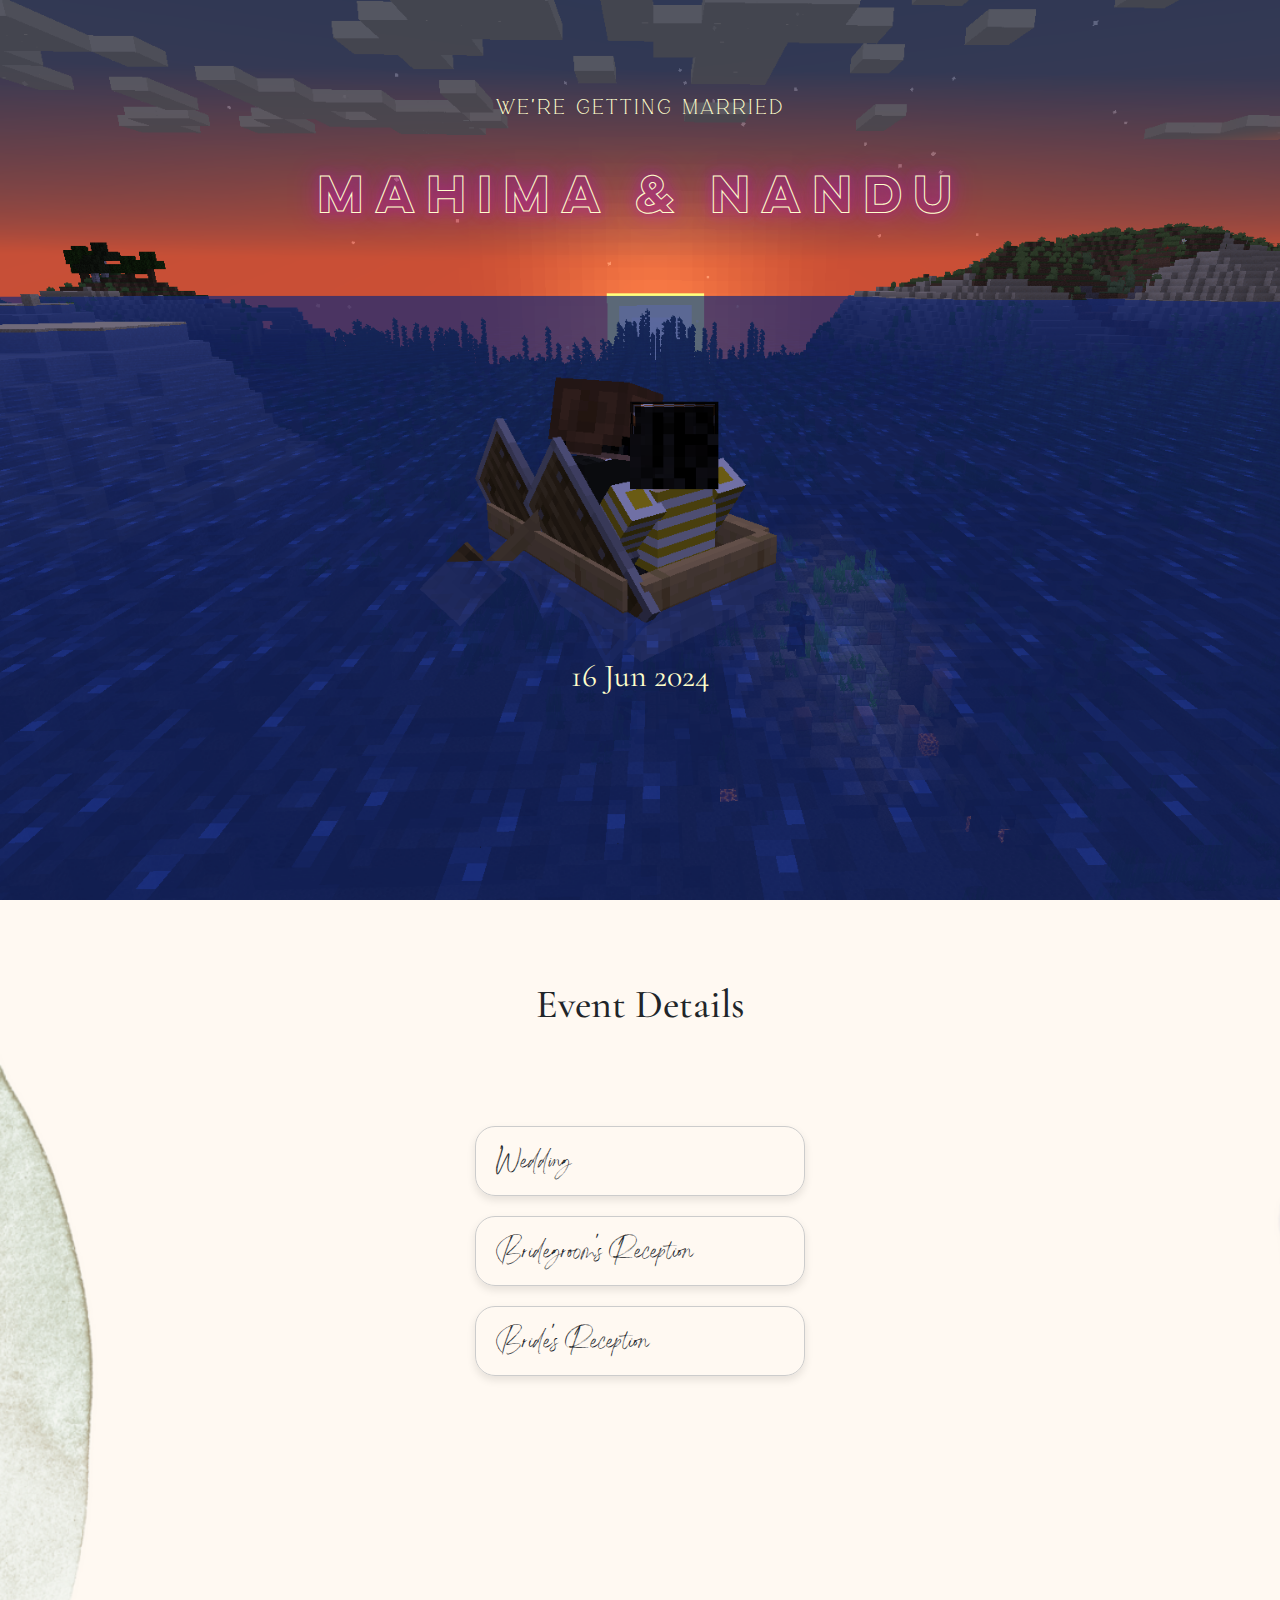
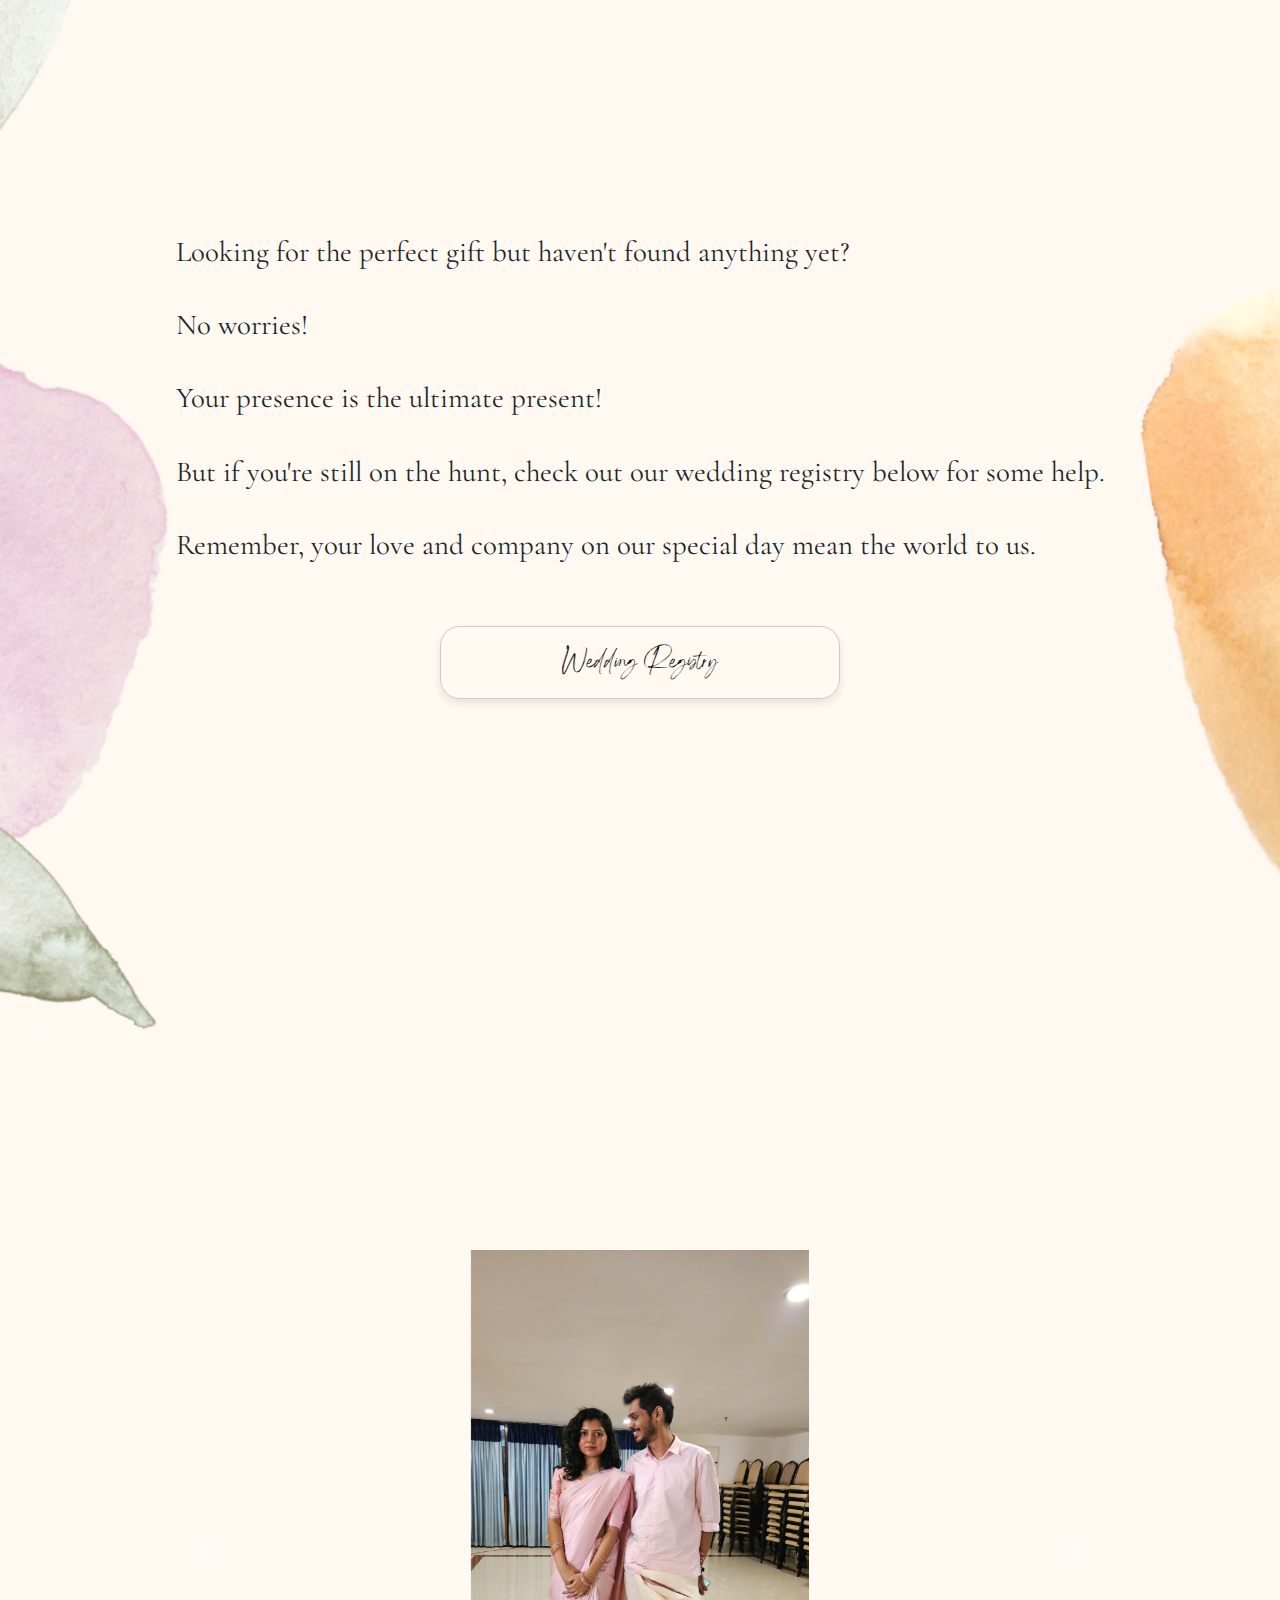
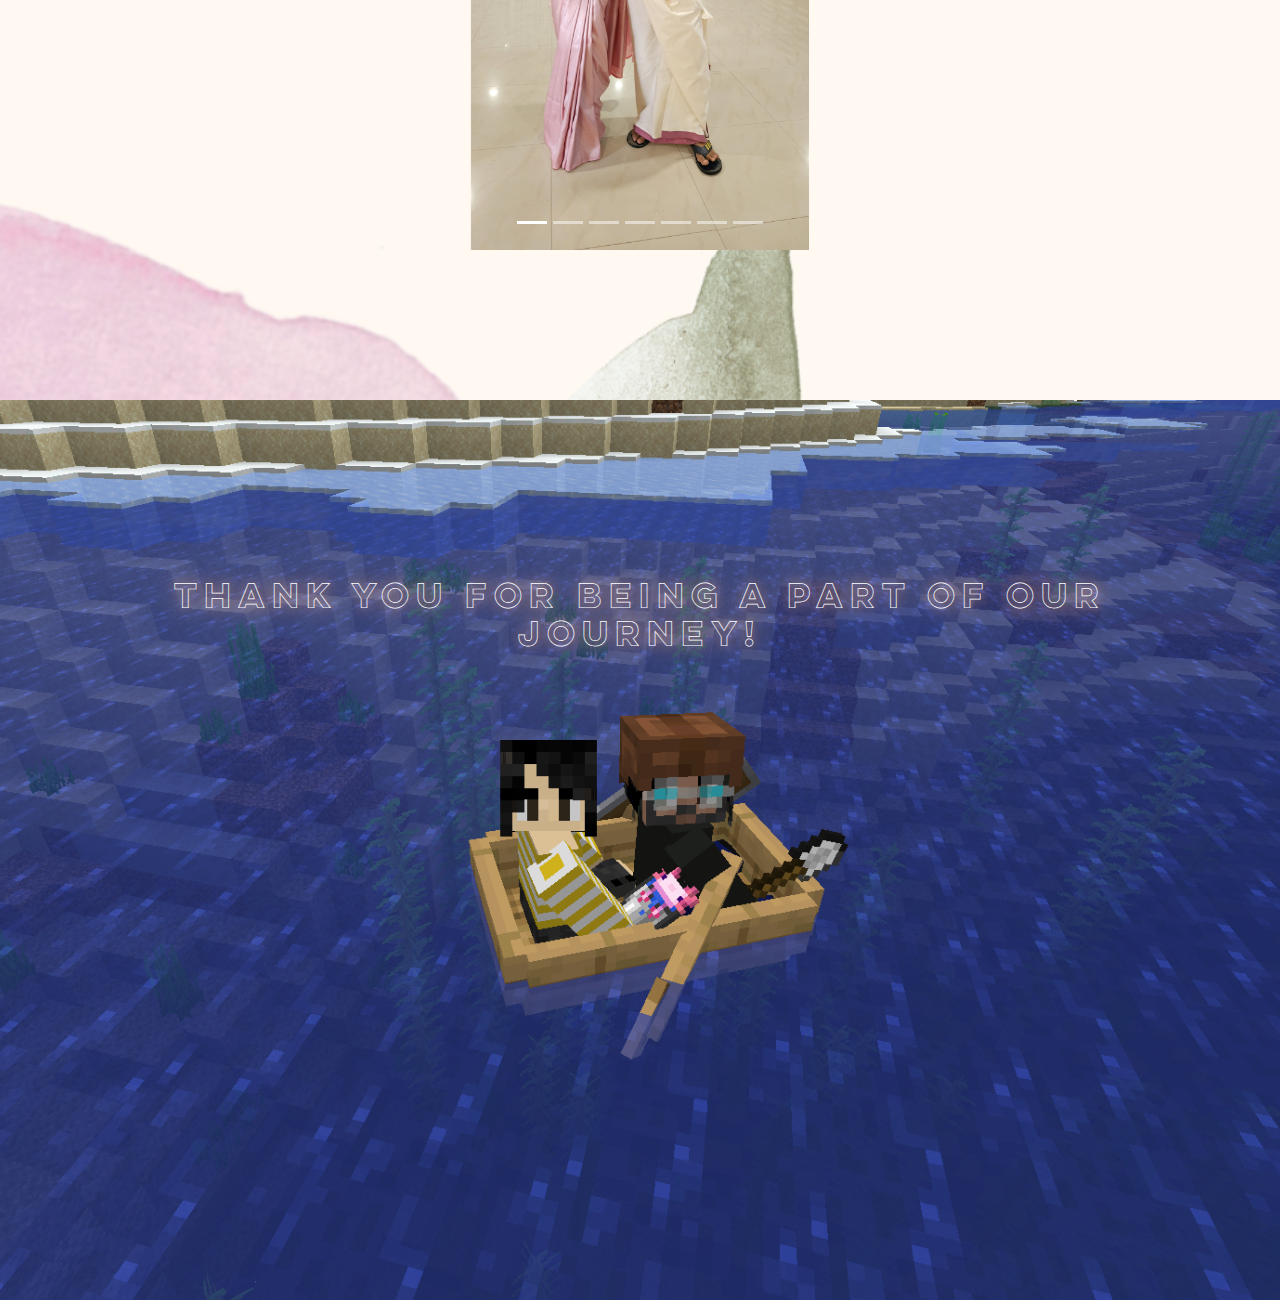
<file: index.html>
<!DOCTYPE html>
<html lang="en">
<head>
    <meta charset="UTF-8">
    <meta name="viewport" content="width=device-width, initial-scale=1.0">
    <title>Mahima & Nandu</title>
    <link rel="stylesheet" href="css/styles.css">
    <link href="https://maxcdn.bootstrapcdn.com/bootstrap/4.5.2/css/bootstrap.min.css" rel="stylesheet">

</head>
<body>
    <div class="header">
        <img src="images/mc thumbnail.png"  loading="lazy" alt="Header Photo">
        <div class="header-text">
            <p class="header-p1">WE'RE GETTING MARRIED</p>
            <h1>Mahima & Nandu</h1>
            <p class="header-p2">16 Jun 2024</p>
        </div>
    </div>

    <div class="location-container">
        <h2>Event Details</h2>
        <div class="container">
            <div class="textbox" onclick="toggleInfo(1)">Wedding</div>
            <div id="info1" class="info-box">
                <p>Sunday, 16 June, 2024</p>
                <p>10:30AM to 11:00AM</p>
                <p><a href="https://maps.app.goo.gl/gdNc7gv78ZdCghAB6" target="_blank">Younus Convention Centre, Asramam, Kollam</a></p>
            </div>
            <div class="textbox" onclick="toggleInfo(2)">Bridegroom's Reception</div>
            <div id="info2" class="info-box">
                <p>Monday, 17 June, 2024</p>
                <p>5PM to 8PM</p>
                <p><a href="https://maps.app.goo.gl/AZPSqyQx6HKETe4u7" target="_blank">SNM Auditorium, Moothakunnam, Ernakulam</a></p>
            </div>
            <div class="textbox" onclick="toggleInfo(3)">Bride's Reception</div>
            <div id="info3" class="info-box">
                <p>Wednesday, 19 June, 2024</p>
                <p>5PM to 8PM</p>
                <p><a href="https://maps.app.goo.gl/CfdJvTUDtaB5PzWm9" target="_blank">City House, Kannur Road, Kozhikode</a> </p>
            </div>   
        </div>
    </div>

    <div class=wedding-registry-container>
        <!-- <h2>Wedding Registry</h2> -->
        <div class="wedding-registry-body">
            <p>Looking for the perfect gift but haven't found anything yet?</p>
            <p>No worries!</p> 
            <p>Your presence is the ultimate present!</p> 
            <p>But if you're still on the hunt, check out our wedding registry below for some help.</p> 
            <p>Remember, your love and company on our special day mean the world to us.</p>
            <!-- <p>Thank you for being a part of our journey!</p> -->
        </div>
        <!-- <div class="card" id="card">
            <h3>Wedding Registry</h3>
        </div> -->
        <div id="card2" class="card2" onclick="handleCardClick()">
            <h3>Wedding Registry</h3>
        </div>

        <!-- <a href="destination_page.html" class="card">
            <h3>Wedding Registry</h3>
        </a> -->
        
    </div>


    <div class="main-content">
        <!-- Bootstrap Carousel -->
        <div id="carouselExampleIndicators" class="carousel slide" data-ride="carousel">
            <ol class="carousel-indicators">
                <li data-target="#carouselExampleIndicators" data-slide-to="0" class="active"></li>
                <li data-target="#carouselExampleIndicators" data-slide-to="1"></li>
                <li data-target="#carouselExampleIndicators" data-slide-to="2"></li>
                <li data-target="#carouselExampleIndicators" data-slide-to="3"></li>
                <li data-target="#carouselExampleIndicators" data-slide-to="4"></li>
                <li data-target="#carouselExampleIndicators" data-slide-to="5"></li>
                <li data-target="#carouselExampleIndicators" data-slide-to="6"></li>
                <!-- Add more carousel indicators as needed -->
            </ol>
            <div class="carousel-inner">
                <div class="carousel-item active">
                    <img src="images/carosel images/20230907_120749.jpg" class="d-block w-45"  loading="lazy" alt="Carousel Photo 1">
                    <!-- <div class="carousel-caption d-none d-md-block">
                        <h5>Photo 1</h5>
                        <p>Some text about photo 1...</p>
                    </div> -->
                </div>
                <div class="carousel-item">
                    <img src="images/DSC01518.JPG" class="d-block w-45" loading="lazy" alt="Carousel Photo 2">
                </div>
                <div class="carousel-item">
                    <img src="images/carosel images/20231225_102444.jpg" class="d-block w-45" loading="lazy" alt="Carousel Photo 2">
                </div>
                <div class="carousel-item">
                    <img src="images/carosel images/IMG-20220417-WA0021.jpg" class="d-block w-45" loading="lazy" alt="Carousel Photo 3">
                </div>
                <div class="carousel-item">
                    <img src="images/carosel images/IMG_1140.jpg" class="d-block w-45" loading="lazy" alt="Carousel Photo 4">
                </div>
                <div class="carousel-item">
                    <img src="images/carosel images/IMG_3019.JPG" class="d-block w-45" loading="lazy" alt="Carousel Photo 5">
                </div>
                <div class="carousel-item">
                    <img src="images/carosel images/IMG_7138.JPG" class="d-block w-45"  loading="lazy" alt="Carousel Photo 7">
                </div>
                <!-- Add more carousel items as needed -->
            </div>
            <a class="carousel-control-prev" href="#carouselExampleIndicators" role="button" data-slide="prev">
                <span class="carousel-control-prev-icon" aria-hidden="true"></span>
                <span class="sr-only">Previous</span>
            </a>
            <a class="carousel-control-next" href="#carouselExampleIndicators" role="button" data-slide="next">
                <span class="carousel-control-next-icon" aria-hidden="true"></span>
                <span class="sr-only">Next</span>
            </a>
        </div>
    </div>

    <div class="footer">
        <img src="images/footer photo.png"  loading="lazy" alt="Footer Photo">
        <div class="footer-text">
            <h1>Thank you for being a part of our journey!</h1>
        </div>
    </div>

    <!-- Include YouTube video from a separate HTML file -->
    <script src="https://ajax.googleapis.com/ajax/libs/jquery/3.5.1/jquery.min.js"></script>
    <script src="https://cdnjs.cloudflare.com/ajax/libs/popper.js/1.16.0/umd/popper.min.js"></script>
    <script src="https://maxcdn.bootstrapcdn.com/bootstrap/4.5.2/js/bootstrap.min.js"></script>
    <script src="js/script.js"></script>
</body>
</html>
</file>
<file: css/styles.css>
@import url('https://fonts.googleapis.com/css2?family=Cormorant+Garamond:ital,wght@0,300;0,400;0,500;0,600;0,700;1,300;1,400;1,500;1,600;1,700&display=swap');
@font-face {
    font-family: 'Lulo Clean Outline Bold';
    font-style: normal;
    font-weight: normal;
    src: url('../fonts/Yellow Design Studio - Lulo Clean Outline Bold.woff') format('woff');
    }

@font-face {
    font-family: 'Evafiya';
    src: url('../fonts/f24q125-evafiya-evafiya-bold-700.ttf') format('truetype'),
         url('../fonts/f24q125-evafiya-evafiya-regular-400.ttf') format('truetype');
    font-weight: normal;
    font-style: normal;
}

@font-face {
    font-family: 'AngellaWhite';
    src: url('../fonts/AngellaWhitePersonalUseFont-ywA8e.otf') format('opentype');
    font-weight: normal;
    font-style: normal;
}

body {
    margin: 0;
    padding: 0;
    font-family: Arial, sans-serif;
    background-color: #424769;
}


.header {
    position: relative;
    height: 100vh;
    width: 100%;
    overflow: hidden;
}

.header img {
    width: 100%;
    height: 100%;
    object-fit: cover;
    position: absolute;
    top: 0;
    left: 0;
    z-index: -1;
}

.header-text {
    margin-left: auto;
    margin-right: auto;
    text-align: center;
    width: 80vw;
}

.header-text h1{
    font-size: 3em;
    margin-top: 5vh;
    font-family: 'Lulo Clean Outline Bold';
    color: #ffffcc;
    text-shadow: 0 0 20px black;  
    text-shadow: 0 0 10px rgba(202, 0, 225, 0.86), 0 0 20px rgba(202, 0, 225, 0.86), 0 0 30px rgba(202, 0, 225, 0.86); /* Add multiple shadows with different blur radii */

}

.header-p1{
    margin-top: 10vh;
    letter-spacing: 2px;
    font-size: 1.5em;
    font-family: 'Evafiya';
    color: #ffffcc;
}

.header-p2{
    margin-top: 47vh;
    font-family: Cormorant Garamond, sans-serif;
    font-size: 2em;
    color: #ffffcc;
}

.main-content {
    /* background-color: #424769; */
    background-image: url(../images/background/4.png);
    background-size: cover; /* Cover the entire background */
    background-position: center; /* Center the background image */
    background-repeat: no-repeat; /* Do not repeat the background image */
    height: 100vh; 
    display: flex;
    justify-content: center; /* Horizontally center the content */
    align-items: center;
}

@media (max-width: 768px) {
    .main-content {
        background-image: url(../images/background/3.png);
        background-size: auto 100%;
        background-position: left center;
    }
}

#carouselExampleIndicators {
    width: 80vw;
}

.carousel-caption {
    background-color: rgba(0, 0, 0, 0.5);
    color: white;
    padding: 20px;
}

/* Fix this part */
.carousel-item img{
    height: 600px;
    display: block;
    margin: 0 auto;
    object-fit: cover;
}

@media (max-width: 768px){
    .carousel-item img{
        height: 600px;
        width: 100%;
        display: block;
        margin: 0 auto;
        object-fit: cover;
        max-width: 100%;
    }
}

.location-container {
    display: flex;
    flex-direction: column;
    align-items: center; /* Align items horizontally centered */
    /* justify-content: center; */
    position: relative;
    height: 100vh;
    background-image: url(../images/background/2.png);
    /* background-size: cover; 
    background-position: center;  */
    background-repeat: no-repeat;
    background-size: auto 100%;
    background-position: left center;

}

@media (max-width: 768px) {
    .location-container {
        background-size: auto 100%;
        background-position: left center;
    }
}
.location-container h2{
    margin-top: 80px;
    font-size: 2.5em;
    font-family: Cormorant Garamond, sans-serif;
    text-align: center;
}
.container {
    display: flex;
    flex-direction: column;
    align-items: center;
    justify-content: center;
    margin-top: 80px;
    margin-bottom: auto;
}

.textbox {
    max-width: 330px;
    width: 90%;
    margin-bottom: 10px; 
    margin-top: 10px; 
    padding: 10px;
    cursor: pointer;
    font-family: 'AngellaWhite', sans-serif;
    font-size: 2em;
    border: 1px solid #ccc;
    padding-left: 20px;
    border-radius: 20px;
    box-shadow: 0 4px 8px rgba(0, 0, 0, 0.1);
}

.textbox:hover {
    background-color: rgba(195, 138, 168, 0.2);
    box-shadow: 0 4px 8px rgba(0, 0, 0, 0.5);
}

.info-box {
    display: none;
    align-items: center;
    max-width: 400px;
    width: 85%;
    margin-top: 10px;
    margin-bottom: 10px;
    padding: 10px;
    border: 1px solid #ccc;
    border-radius: 15px;
    box-shadow: 0 6px 8px rgba(195, 138, 168, 0.7);
}



.info-box a{
    color: black;
    cursor: pointer;
    text-decoration: underline;
}

.info-box a:hover{
    color: rgb(165, 122, 122);
    text-decoration: underline;
}

.info-box a:active{
    color: rgb(165, 122, 122);
    text-decoration: underline;
}

.info-box p{
    font-family: Cormorant Garamond, sans-serif;
    font-size: 1.2em;
    text-align: center;
}


.wedding-registry-container {
    display: flex;
    flex-direction: column;
    align-items: center; /* Align items horizontally centered */
    /* justify-content: center; */
    position: relative;
    height: 100vh;
    background-image: url(../images/background/3.png);
    background-size: cover; 
    background-position: center; 
    background-repeat: no-repeat;
}

@media (max-width: 768px) {
    .wedding-registry-container {
        background-size: auto 100%;
        background-position: right center;
    }
}

.wedding-registry-container h2{
    margin-top: 80px;
    margin-bottom: 40px;
    font-size: 2.5em;
    font-family: Cormorant Garamond, sans-serif;
    text-align: center;
}

.wedding-registry-body{
    text-align: left;
    max-width: 80%;
}
.wedding-registry-body p{
    margin-top: 30px;
    margin-bottom: 30px;
    font-family: Cormorant Garamond, sans-serif;
}

@media (min-width: 600px) {
    .wedding-registry-body p{
        font-size: 1.2em;
    }
}

/* Apply even larger font size for screens with a width of 1024px or more */
@media (min-width: 1024px) {
    .wedding-registry-body p{
        font-size: 1.8em;
    } 
}

.card2 {
    font-family: 'AngellaWhite', sans-serif;
    margin-top: 30px;
    max-width: 400px;
    width: 85%;
    border: 1px solid #ccc;
    color: black;
    border-radius: 20px;
    padding: 10px;
    padding-top: 15px;
    box-shadow: 0 4px 8px rgba(0, 0, 0, 0.1);
    /* background-color: rgb(213, 67, 0); */
    cursor: pointer; 
}

.card2 h3{
    text-align: center;
}

.card2:hover {
    color: black;
    text-decoration: none;
    background-color: rgb(241, 220, 210);
    box-shadow: 0 4px 8px rgba(0, 0, 0, 0.5);
}

.card2:active { /* while clicking on it */
    color: brown;
}

@media (min-width: 600px) {
    .card2 h3{
        font-size: 1.2em;
    }
}

/* Apply even larger font size for screens with a width of 1024px or more */
@media (min-width: 1024px) {
    .card2 h3{
        font-size: 2em;
    }
    
}



.footer {
    position: relative;
    height: 100vh;
    width: 100%;
    overflow: hidden;
}

.footer img {
    width: 100%;
    height: 100%;
    object-fit: cover;
    position: absolute;
    top: 0;
    left: 0;
    z-index: -1;
}

.footer-text {
    /* position: absolute;
    top: 50%;
    left: 50%;
    transform: translate(-50%, -50%); */
    margin-left: auto;
    margin-right: auto;
    text-align: center;
    /* color: #ffffcc; */
    width: 80vw;
}

.footer-text h1{
    margin-top: 20vh;
    font-family: 'Lulo Clean Outline Bold';
    color: #fff; /* Set text color to white */
    text-shadow: 0 0 10px #eead87, 0 0 20px #eead87, 0 0 30px #eead87; /* Add multiple shadows with different blur radii */
}

/* Styles for laptop screens (min-width: 1024px) */
@media only screen and (min-width: 1024px) {
    .footer-text h1 {
        font-size: 2em;
    }
}

/* Styles for mobile screens (max-width: 767px) */
@media only screen and (max-width: 767px) {
    .footer-text h1 {
        font-size: 1.5em;
    }
}
</file>
